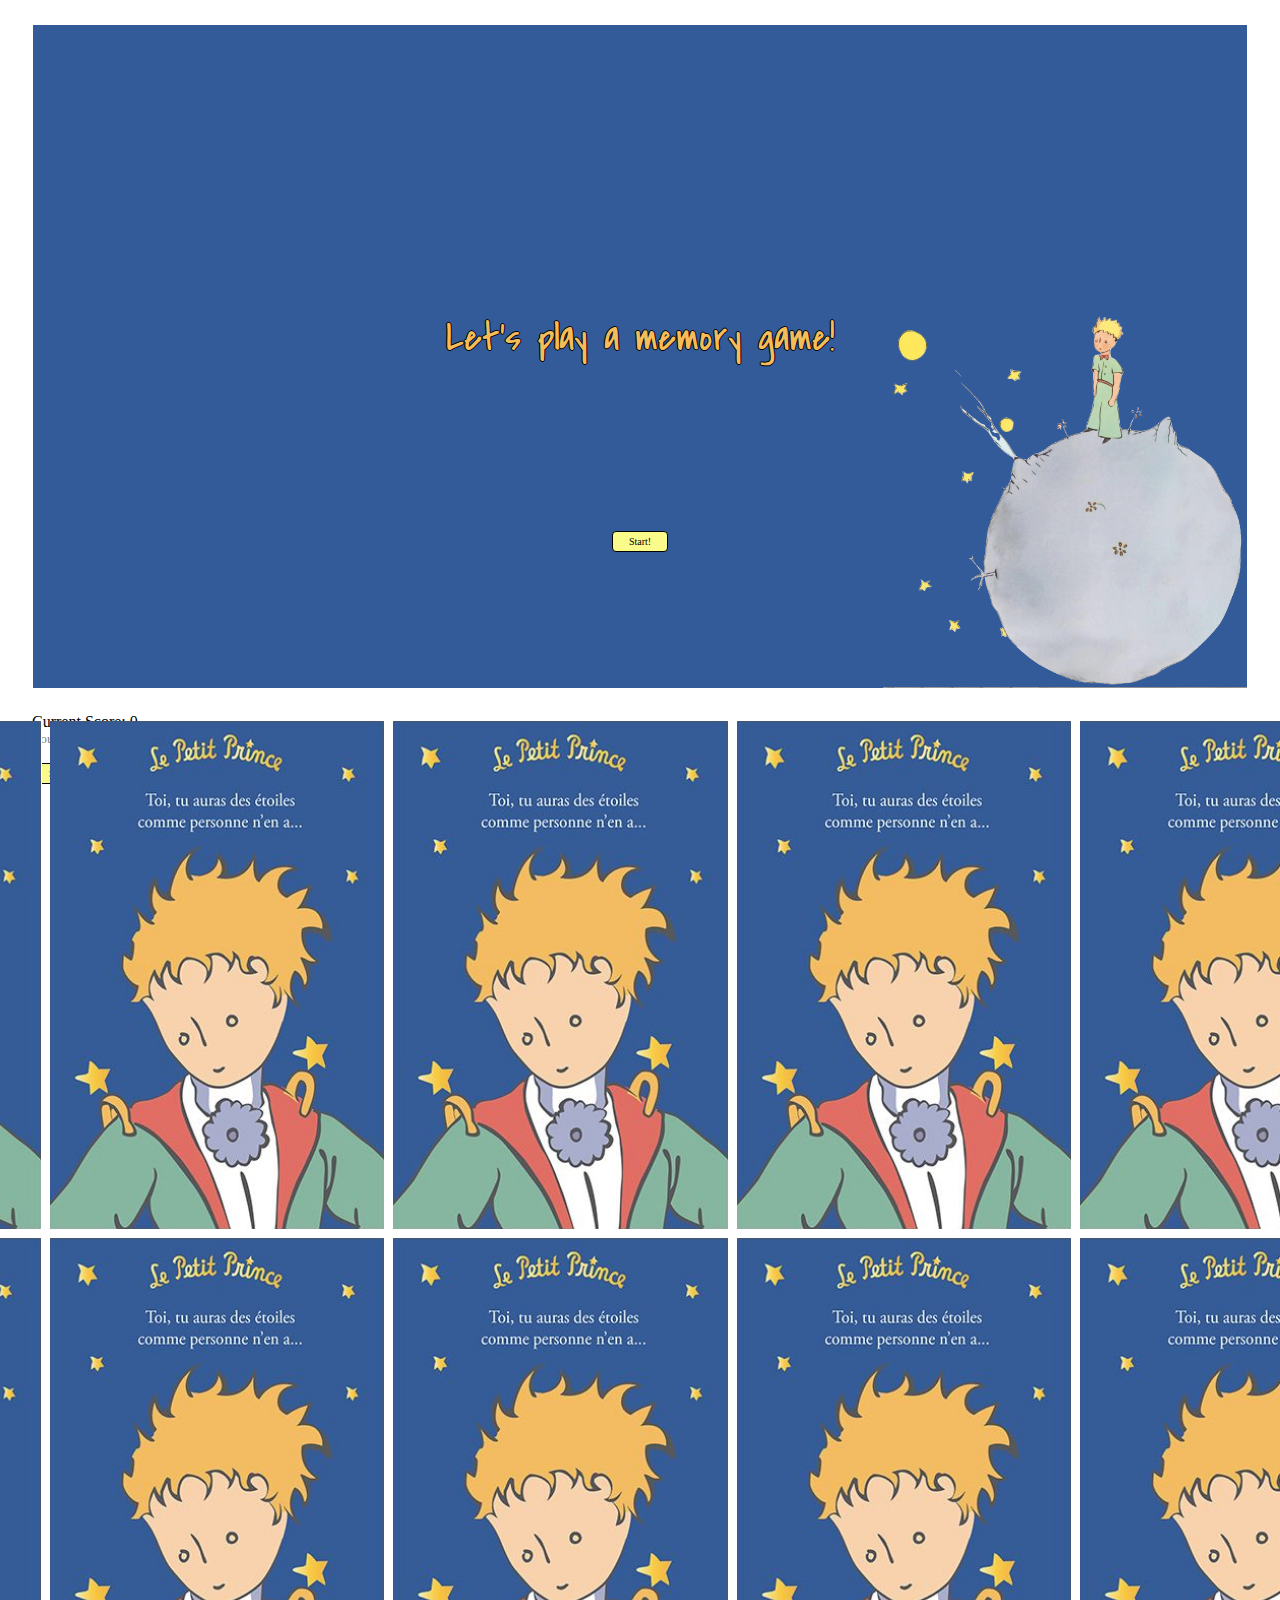
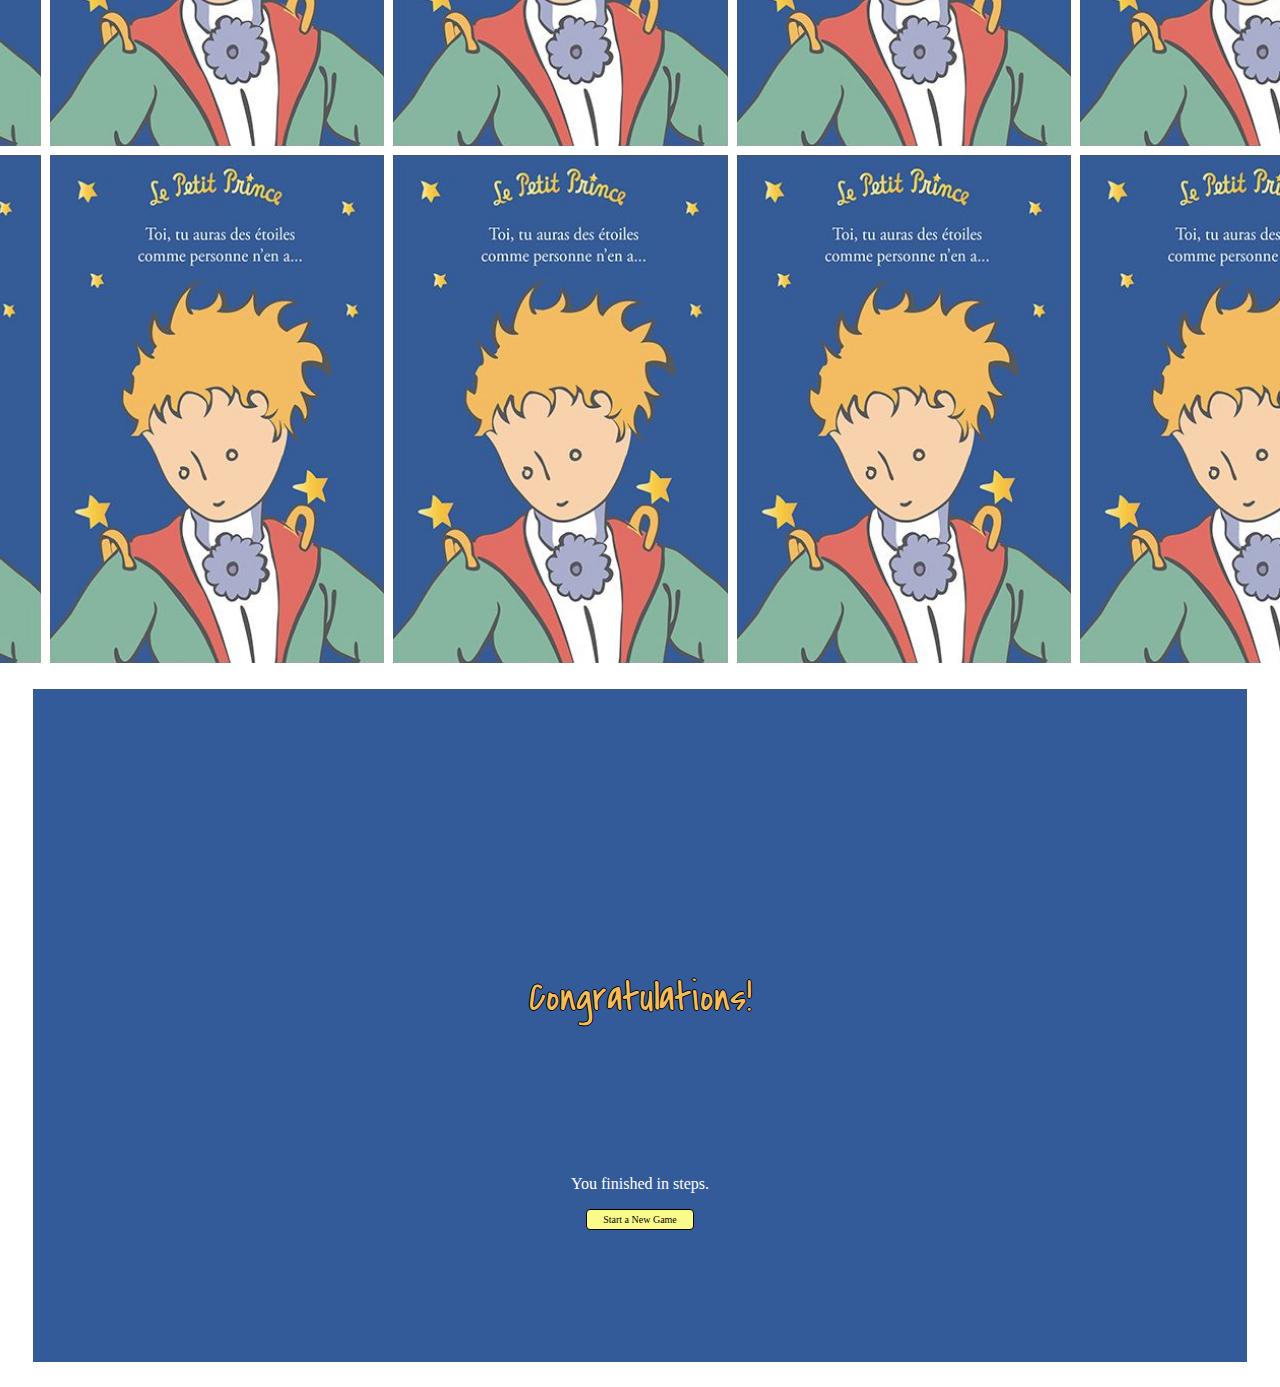
<file: index.html>
<!DOCTYPE html>
<html lang="en">
<head>
    <meta charset="UTF-8">
    <meta name="viewport" content="width=device-width, initial-scale=1.0">
    <meta http-equiv="X-UA-Compatible" content="ie=edge">
    <title>Memory Game</title>
    <link href="https://fonts.googleapis.com/css?family=Covered+By+Your+Grace" rel="stylesheet">
    <link rel="stylesheet" href="style.css">
    <script src="MemoryGame.js"></script>
</head>
<body>
    <header>
        <div class='headerText' id="title">Let's play a memory game!</div> 
        <div class='submit' id='submit'>Start!</div>
    </header>

    <div class="game">
        <div class="leftcolumn">
            <div id="currentScore">Current Score: 0</div>
            <div id="highestScore"> Your Highest Score: 0</div>
            <div class='submit' id='newGame'>Start a New Game</div>
        </div>
        <div class="rightcolumn">
            <div class="row">
                <img src="the-little-prince back.jpg" alt="" id="1">
                <img src="the-little-prince back.jpg" alt="" id="2">
                <img src="the-little-prince back.jpg" alt="" id="3"> 
                <img src="the-little-prince back.jpg" alt="" id="4">
                <img src="the-little-prince back.jpg" alt="" id="5">
                <img src="the-little-prince back.jpg" alt="" id="6">                
            </div>
            <div class="row">
                <img src="the-little-prince back.jpg" alt="" id="7">
                <img src="the-little-prince back.jpg" alt="" id="8">
                <img src="the-little-prince back.jpg" alt="" id="9">
                <img src="the-little-prince back.jpg" alt="" id="10">
                <img src="the-little-prince back.jpg" alt="" id="11">
                <img src="the-little-prince back.jpg" alt="" id="12">  
            </div>
            <div class="row">
                <img src="the-little-prince back.jpg" alt="" id="13">
                <img src="the-little-prince back.jpg" alt="" id="14">
                <img src="the-little-prince back.jpg" alt="" id="15">
                <img src="the-little-prince back.jpg" alt="" id="16">
                <img src="the-little-prince back.jpg" alt="" id="17">
                <img src="the-little-prince back.jpg" alt="" id="18">  
            </div>
        </div>
    </div>
    <div class="finishPage">
        <div class='headerText'>Congratulations!</div>
        <div id="finalScore">You finished in steps.</div>
        <div class='submit' id='newGameAtEnd'>Start a New Game</div>
    </div>

</body>
</html>
</file>
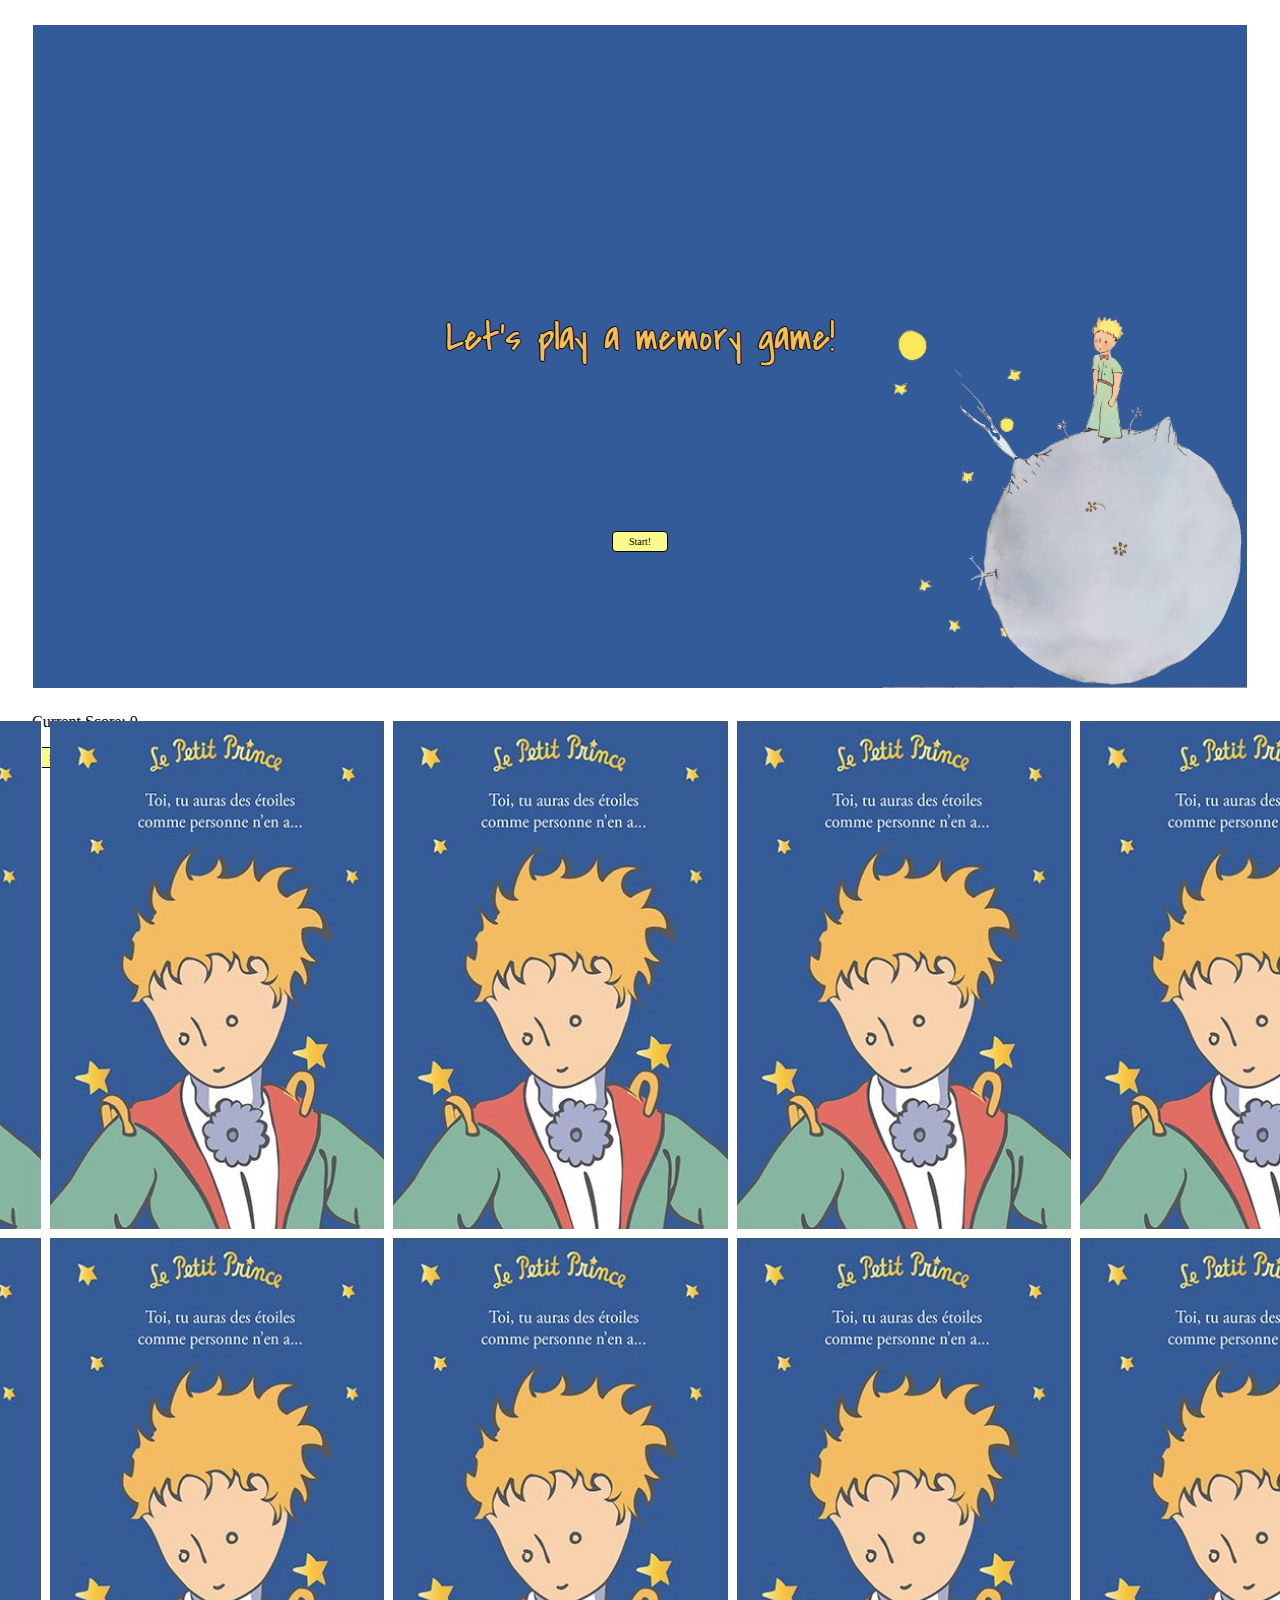
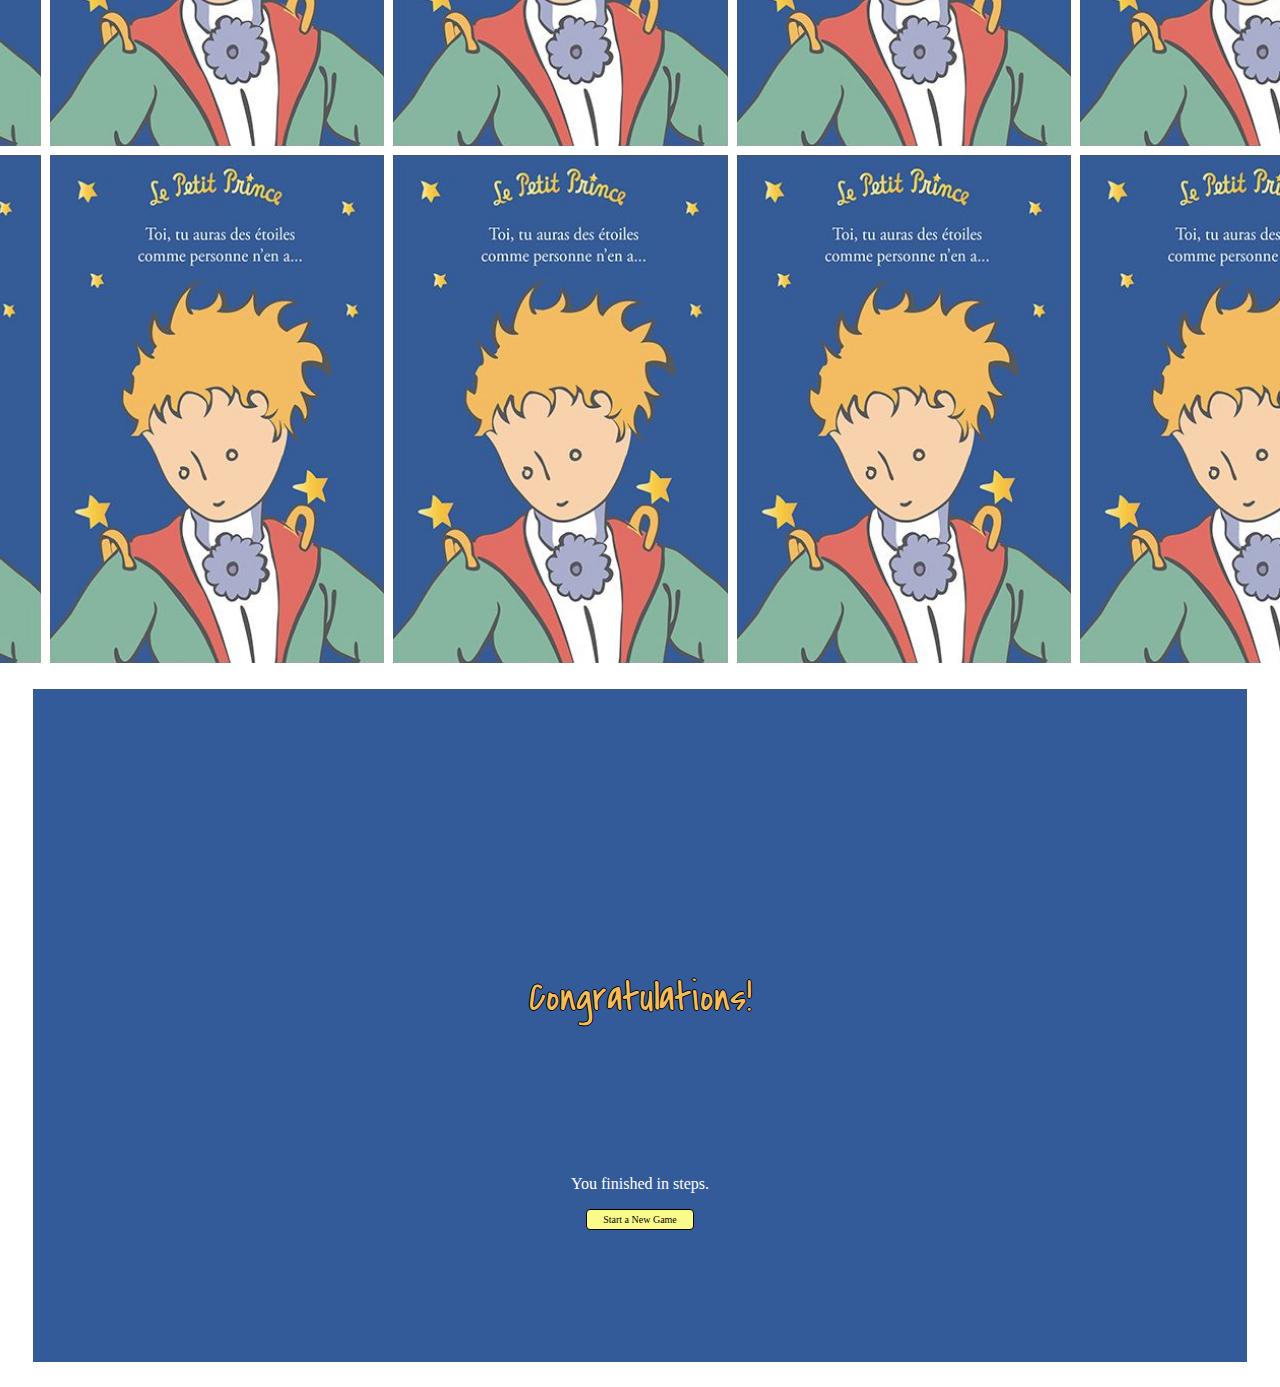
<file: MemoryGame.html>
<!DOCTYPE html>
<html lang="en">
<head>
    <meta charset="UTF-8">
    <meta name="viewport" content="width=device-width, initial-scale=1.0">
    <meta http-equiv="X-UA-Compatible" content="ie=edge">
    <title>Document</title>
    <link href="https://fonts.googleapis.com/css?family=Covered+By+Your+Grace" rel="stylesheet">
    <link rel="stylesheet" href="style.css">
    <script src="MemoryGame.js"></script>
</head>
<body>
    <header>
        <div class='headerText' id="title">Let's play a memory game!</div> 
        <div class='submit' id='submit'>Start!</div>
    </header>

    <div class="game">
        <div class="leftcolumn">
            <div id="currentScore">Current Score: 0</div>
            <div class='submit' id='newGame'>Start a New Game</div>
        </div>
        <div class="rightcolumn">
            <div class="row">
                <img src="the-little-prince back.jpg" alt="" id="1">
                <img src="the-little-prince back.jpg" alt="" id="2">
                <img src="the-little-prince back.jpg" alt="" id="3"> 
                <img src="the-little-prince back.jpg" alt="" id="4">
                <img src="the-little-prince back.jpg" alt="" id="5">
                <img src="the-little-prince back.jpg" alt="" id="6">                
            </div>
            <div class="row">
                <img src="the-little-prince back.jpg" alt="" id="7">
                <img src="the-little-prince back.jpg" alt="" id="8">
                <img src="the-little-prince back.jpg" alt="" id="9">
                <img src="the-little-prince back.jpg" alt="" id="10">
                <img src="the-little-prince back.jpg" alt="" id="11">
                <img src="the-little-prince back.jpg" alt="" id="12">  
            </div>
            <div class="row">
                <img src="the-little-prince back.jpg" alt="" id="13">
                <img src="the-little-prince back.jpg" alt="" id="14">
                <img src="the-little-prince back.jpg" alt="" id="15">
                <img src="the-little-prince back.jpg" alt="" id="16">
                <img src="the-little-prince back.jpg" alt="" id="17">
                <img src="the-little-prince back.jpg" alt="" id="18">  
            </div>
        </div>
    </div>
    <div class="finishPage">
        <div class='headerText'>Congratulations!</div>
        <div id="finalScore">You finished in steps.</div>
        <div class='submit' id='newGameAtEnd'>Start a New Game</div>
    </div>

</body>
</html>
</file>
<file: style.css>
header{
    display: flex;
    margin: 25px;
    padding: 136px;
    justify-content: center;
    flex-wrap: wrap;
    background-color: #335a99;
    background-repeat: no-repeat;
    background-image: url("no background.png");
    background-size: 30%;
    background-position: right bottom;
}


.headerText{
    width: 100%;
    font-family: "Covered By Your Grace", "Comic Sans MS", cursive, sans-serif;
    font-size: 40px;
    text-align: center;
    padding-bottom: 150px;
    padding-top: 150px;
    border-radius: 30px;
    color: #f4bd59;
    text-shadow: -1px 0 black, 0 1px black, 1px 0 black, 0 -1px black;
}

.submit{
    font-size: 10px;   
    margin-top: 16px;
    padding: 4px 16px;
    border-radius: 4px;
    background-color: #fbfb8b;
    font-family: "Comic Sans MS";
    cursor: pointer;
    border: 1px solid black;
    align-content: center;
}

.submit:hover{
    background-color: #bdbd68;
}

.game{
    margin: 24px;
    display: flex;
    width: 100%;
}

.leftcolumn{
    font-family: "Comic Sans MS";
    width: 137px;
}
.rightcolumn {
    display: flex;
    /* height: 100%; */
    flex-direction: column;
    flex: 77%;
}
  
#highestScore{
    color:grey;
    font-size: 10pt;
}
.row {
    display: flex;
    flex: 30%;
    height: 220px;
    justify-content: center;
    padding: 4px;
}
  
.row img {
    vertical-align: middle;
    height: 100%;
    width: auto;
    padding: 4px;
    cursor: pointer;
}

.finishPage{
    display: flex;
    margin: 25px;
    padding: 132px;
    justify-content: center;
    flex-wrap: wrap;
    background-color: #335a99;
    font-family: "Comic Sans MS";

}

#finalScore{
    width: 100%;
    color: white;
    text-align: center;
}
</file>
